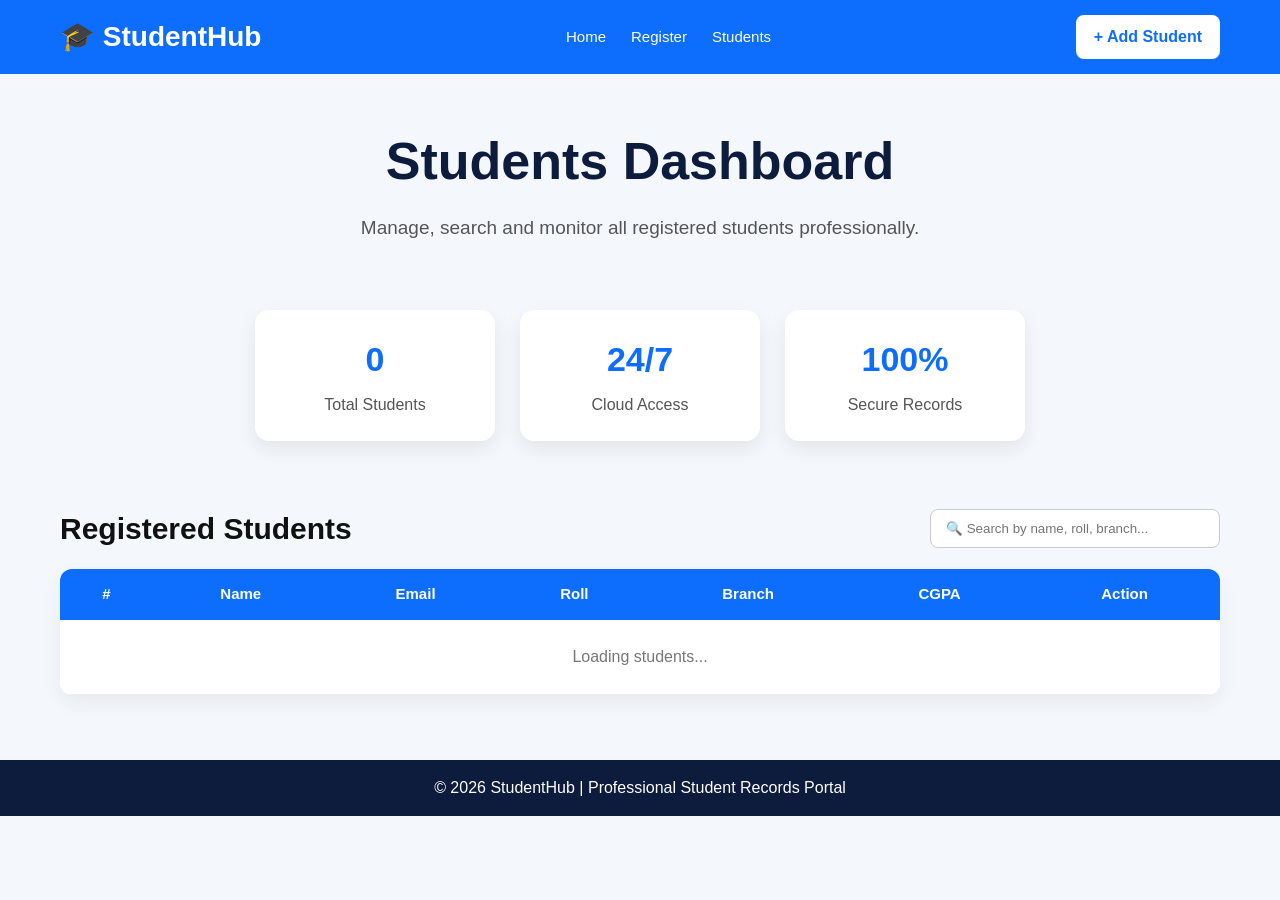
<file: index.html>
<!DOCTYPE html>
<html lang="en">
<head>
<meta charset="UTF-8">
<meta name="viewport" content="width=device-width, initial-scale=1.0"/>
<title>Students Dashboard | StudentHub</title>
<link rel="stylesheet" href="style.css">
</head>
<body>

<!-- HEADER -->
<header>
    <div class="logo">🎓 StudentHub</div>

    <nav>
        <a href="index.html">Home</a>
        <a href="register.html">Register</a>
        <a href="students.html">Students</a>
    </nav>

    <a href="register.html" class="login-btn">+ Add Student</a>
</header>

<!-- HERO TITLE -->
<section class="hero small-hero">
    <div class="hero-text">
        <h1>Students Dashboard</h1>
        <p>Manage, search and monitor all registered students professionally.</p>
    </div>
</section>

<!-- DASHBOARD STATS -->
<section class="stats">

    <div class="card">
        <h2 id="count">0</h2>
        <p>Total Students</p>
    </div>

    <div class="card">
        <h2>24/7</h2>
        <p>Cloud Access</p>
    </div>

    <div class="card">
        <h2>100%</h2>
        <p>Secure Records</p>
    </div>

</section>

<!-- STUDENT TABLE SECTION -->
<section class="card-section">

    <div class="section-top">
        <h2>Registered Students</h2>

        <input
            type="text"
            id="search"
            placeholder="🔍 Search by name, roll, branch..."
            onkeyup="searchStudents()"
        >
    </div>

    <div class="table-wrapper">

        <table id="studentTable">

            <thead>
                <tr>
                    <th>#</th>
                    <th>Name</th>
                    <th>Email</th>
                    <th>Roll</th>
                    <th>Branch</th>
                    <th>CGPA</th>
                    <th>Action</th>
                </tr>
            </thead>

            <tbody id="studentBody">
                <tr>
                    <td colspan="7" class="empty">Loading students...</td>
                </tr>
            </tbody>

        </table>

    </div>

</section>

<!-- FOOTER -->
<footer>
    <p>© 2026 StudentHub | Professional Student Records Portal</p>
</footer>

<script src="script.js"></script>
</body>
</html>
</file>
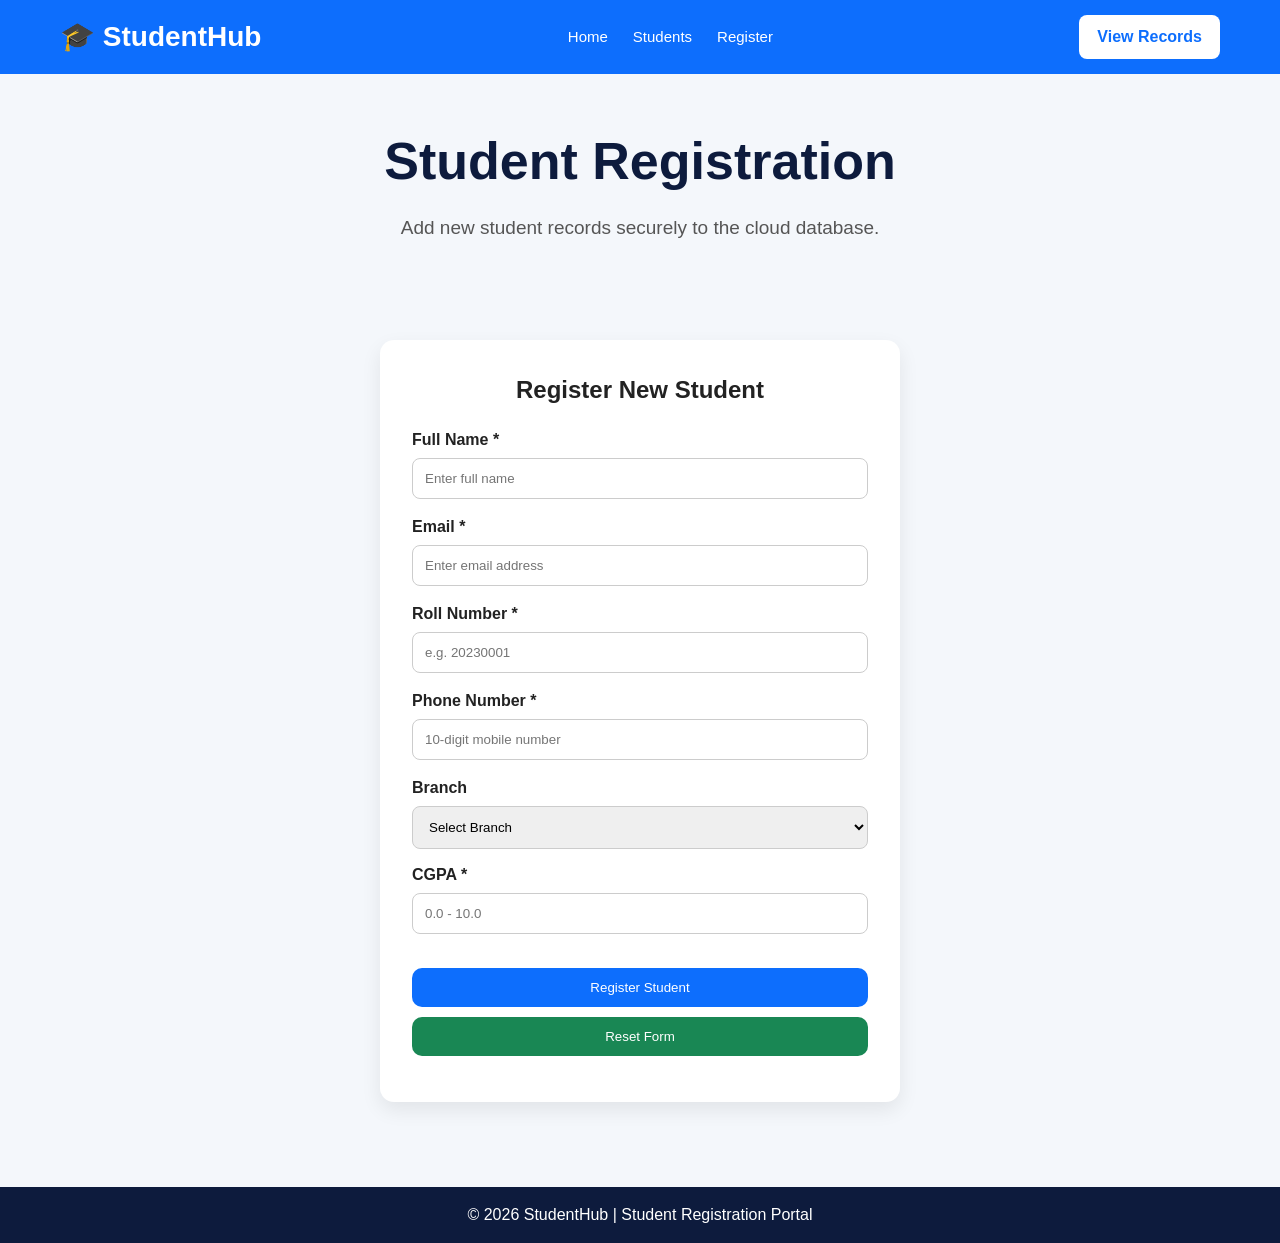
<file: register.html>
<!DOCTYPE html>
<html lang="en">
<head>
<meta charset="UTF-8">
<meta name="viewport" content="width=device-width, initial-scale=1.0"/>
<title>Register Student | StudentHub</title>
<link rel="stylesheet" href="style.css">
</head>
<body>

<!-- HEADER -->
<header>
    <div class="logo">🎓 StudentHub</div>

    <nav>
        <a href="index.html">Home</a>
        <a href="students.html">Students</a>
        <a href="register.html">Register</a>
    </nav>

    <a href="students.html" class="login-btn">View Records</a>
</header>

<!-- HERO -->
<section class="hero small-hero">
    <div class="hero-text">
        <h1>Student Registration</h1>
        <p>Add new student records securely to the cloud database.</p>
    </div>
</section>

<!-- FORM SECTION -->
<section class="card-section">

<form id="studentForm" onsubmit="return validateAndSubmit(event)">

    <h2 style="text-align:center; margin-bottom:20px;">
        Register New Student
    </h2>

    <!-- Name -->
    <label>Full Name *</label>
    <input
        type="text"
        id="name"
        placeholder="Enter full name"
    >
    <span class="error" id="nameError"></span>

    <!-- Email -->
    <label>Email *</label>
    <input
        type="text"
        id="email"
        placeholder="Enter email address"
    >
    <span class="error" id="emailError"></span>

    <!-- Roll -->
    <label>Roll Number *</label>
    <input
        type="text"
        id="roll"
        placeholder="e.g. 20230001"
    >
    <span class="error" id="rollError"></span>

    <!-- Phone -->
    <label>Phone Number *</label>
    <input
        type="text"
        id="phone"
        placeholder="10-digit mobile number"
    >
    <span class="error" id="phoneError"></span>

    <!-- Branch -->
    <label>Branch</label>
    <select id="branch">
        <option value="">Select Branch</option>
        <option>Computer Science</option>
        <option>Electronics</option>
        <option>Mechanical</option>
        <option>Civil</option>
        <option>Information Technology</option>
    </select>

    <!-- CGPA -->
    <label>CGPA *</label>
    <input
        type="text"
        id="cgpa"
        placeholder="0.0 - 10.0"
    >
    <span class="error" id="cgpaError"></span>

    <!-- Buttons -->
    <button type="submit" class="btn">
        Register Student
    </button>

    <button
        type="button"
        class="btn secondary"
        style="width:100%; margin-top:10px;"
        onclick="resetForm()"
    >
        Reset Form
    </button>

    <!-- Message -->
    <div id="successMsg"></div>

</form>

</section>

<!-- FOOTER -->
<footer>
    <p>© 2026 StudentHub | Student Registration Portal</p>
</footer>

<script src="script.js"></script>
</body>
</html>
</file>
<file: style.css>
/* =========================
   RESET
========================= */
*{
    margin:0;
    padding:0;
    box-sizing:border-box;
}

body{
    font-family:"Segoe UI",sans-serif;
    background:#f4f7fb;
    color:#222;
    line-height:1.5;
}

/* =========================
   HEADER
========================= */
header{
    background:#0d6efd;
    color:white;
    display:flex;
    justify-content:space-between;
    align-items:center;
    padding:15px 60px;
    flex-wrap:wrap;
    gap:15px;
}

.logo{
    font-size:28px;
    font-weight:700;
}

nav{
    display:flex;
    gap:25px;
    flex-wrap:wrap;
}

nav a{
    color:white;
    text-decoration:none;
    font-size:15px;
    transition:.3s;
}

nav a:hover{
    color:#ffd43b;
}

.login-btn{
    background:white;
    color:#0d6efd;
    padding:10px 18px;
    border-radius:8px;
    font-weight:600;
    text-decoration:none;
    transition:.3s;
}

.login-btn:hover{
    background:#ffd43b;
    color:black;
}

/* =========================
   HERO
========================= */
.hero{
    min-height:65vh;
    display:flex;
    justify-content:center;
    align-items:center;
    text-align:center;
    padding:40px 20px;
}

.small-hero{
    min-height:24vh;
    padding:20px;
}

.hero-text{
    max-width:850px;
}

.hero h1{
    font-size:52px;
    color:#0d1b3d;
    margin-bottom:14px;
}

.hero p{
    font-size:19px;
    color:#555;
}

/* =========================
   BUTTONS
========================= */
.btn{
    background:#0d6efd;
    color:white;
    padding:12px 24px;
    border-radius:10px;
    text-decoration:none;
    display:inline-block;
    margin-top:18px;
    transition:.3s;
    border:none;
    cursor:pointer;
}

.btn:hover{
    background:#084298;
}

.secondary{
    background:#198754;
}

.secondary:hover{
    background:#146c43;
}

/* =========================
   STATS
========================= */
.stats{
    display:flex;
    justify-content:center;
    gap:25px;
    padding:20px 20px 35px;
    flex-wrap:wrap;
}

.card{
    background:white;
    width:240px;
    padding:24px;
    text-align:center;
    border-radius:14px;
    box-shadow:0 8px 20px rgba(0,0,0,0.08);
    transition:.3s;
}

.card:hover{
    transform:translateY(-6px);
}

.card h2{
    color:#0d6efd;
    font-size:34px;
    margin-bottom:8px;
}

.card p{
    color:#555;
}

/* =========================
   SECTION
========================= */
.card-section{
    padding:30px 60px;
}

.section-top{
    display:flex;
    justify-content:space-between;
    align-items:center;
    gap:15px;
    margin-bottom:18px;
    flex-wrap:wrap;
}

.section-top h2{
    font-size:30px;
    color:#111;
}

/* =========================
   SEARCH
========================= */
#search{
    width:290px;
    max-width:100%;
    padding:11px 15px;
    border-radius:8px;
    border:1px solid #ccc;
    outline:none;
}

#search:focus{
    border-color:#0d6efd;
}

/* =========================
   TABLE
========================= */
.table-wrapper{
    overflow-x:auto;
    border-radius:12px;
    box-shadow:0 8px 20px rgba(0,0,0,0.06);
}

table{
    width:100%;
    border-collapse:collapse;
    background:white;
}

th{
    background:#0d6efd;
    color:white;
    padding:14px;
    font-size:15px;
}

td{
    padding:14px;
    text-align:center;
    border-bottom:1px solid #eee;
}

tr:hover{
    background:#f1f5ff;
}

.empty{
    padding:25px;
    color:#777;
}

/* =========================
   BUTTON
========================= */
button{
    padding:7px 14px;
    border:none;
    background:#dc3545;
    color:white;
    border-radius:7px;
    cursor:pointer;
    transition:.3s;
}

button:hover{
    background:#b02a37;
}

/* =========================
   FORM
========================= */
form{
    background:white;
    max-width:520px;
    margin:20px auto;
    padding:32px;
    border-radius:14px;
    box-shadow:0 8px 20px rgba(0,0,0,0.08);
}

form label{
    display:block;
    margin-bottom:6px;
    font-weight:600;
}

form input,
form select{
    width:100%;
    padding:12px;
    margin-bottom:14px;
    border-radius:8px;
    border:1px solid #ccc;
    outline:none;
}

form input:focus,
form select:focus{
    border-color:#0d6efd;
}

form button{
    width:100%;
    padding:12px;
}

.error{
    color:#dc3545;
    font-size:13px;
    display:block;
    margin-top:-8px;
    margin-bottom:10px;
}

#successMsg{
    margin-top:14px;
    text-align:center;
    font-weight:600;
}

/* =========================
   BADGE
========================= */
.badge{
    background:#198754;
    color:white;
    padding:4px 10px;
    border-radius:8px;
    font-size:14px;
}

/* =========================
   FOOTER
========================= */
footer{
    background:#0d1b3d;
    color:white;
    text-align:center;
    padding:16px;
    margin-top:35px;
}

/* =========================
   RESPONSIVE
========================= */
@media(max-width:900px){

    header{
        padding:15px 25px;
        justify-content:center;
    }

    .card-section{
        padding:25px;
    }

    .hero h1{
        font-size:42px;
    }
}

@media(max-width:768px){

    nav{
        justify-content:center;
    }

    .section-top{
        flex-direction:column;
        align-items:stretch;
    }

    #search{
        width:100%;
    }

    .hero{
        min-height:auto;
        padding:40px 15px;
    }

    .small-hero{
        min-height:auto;
        padding:30px 15px 10px;
    }

    .hero h1{
        font-size:34px;
    }

    .hero p{
        font-size:16px;
    }
}

@media(max-width:480px){

    .logo{
        font-size:24px;
    }

    .card{
        width:100%;
        max-width:320px;
    }

    th,td{
        padding:10px;
        font-size:14px;
    }

    form{
        padding:22px;
    }
}
</file>
